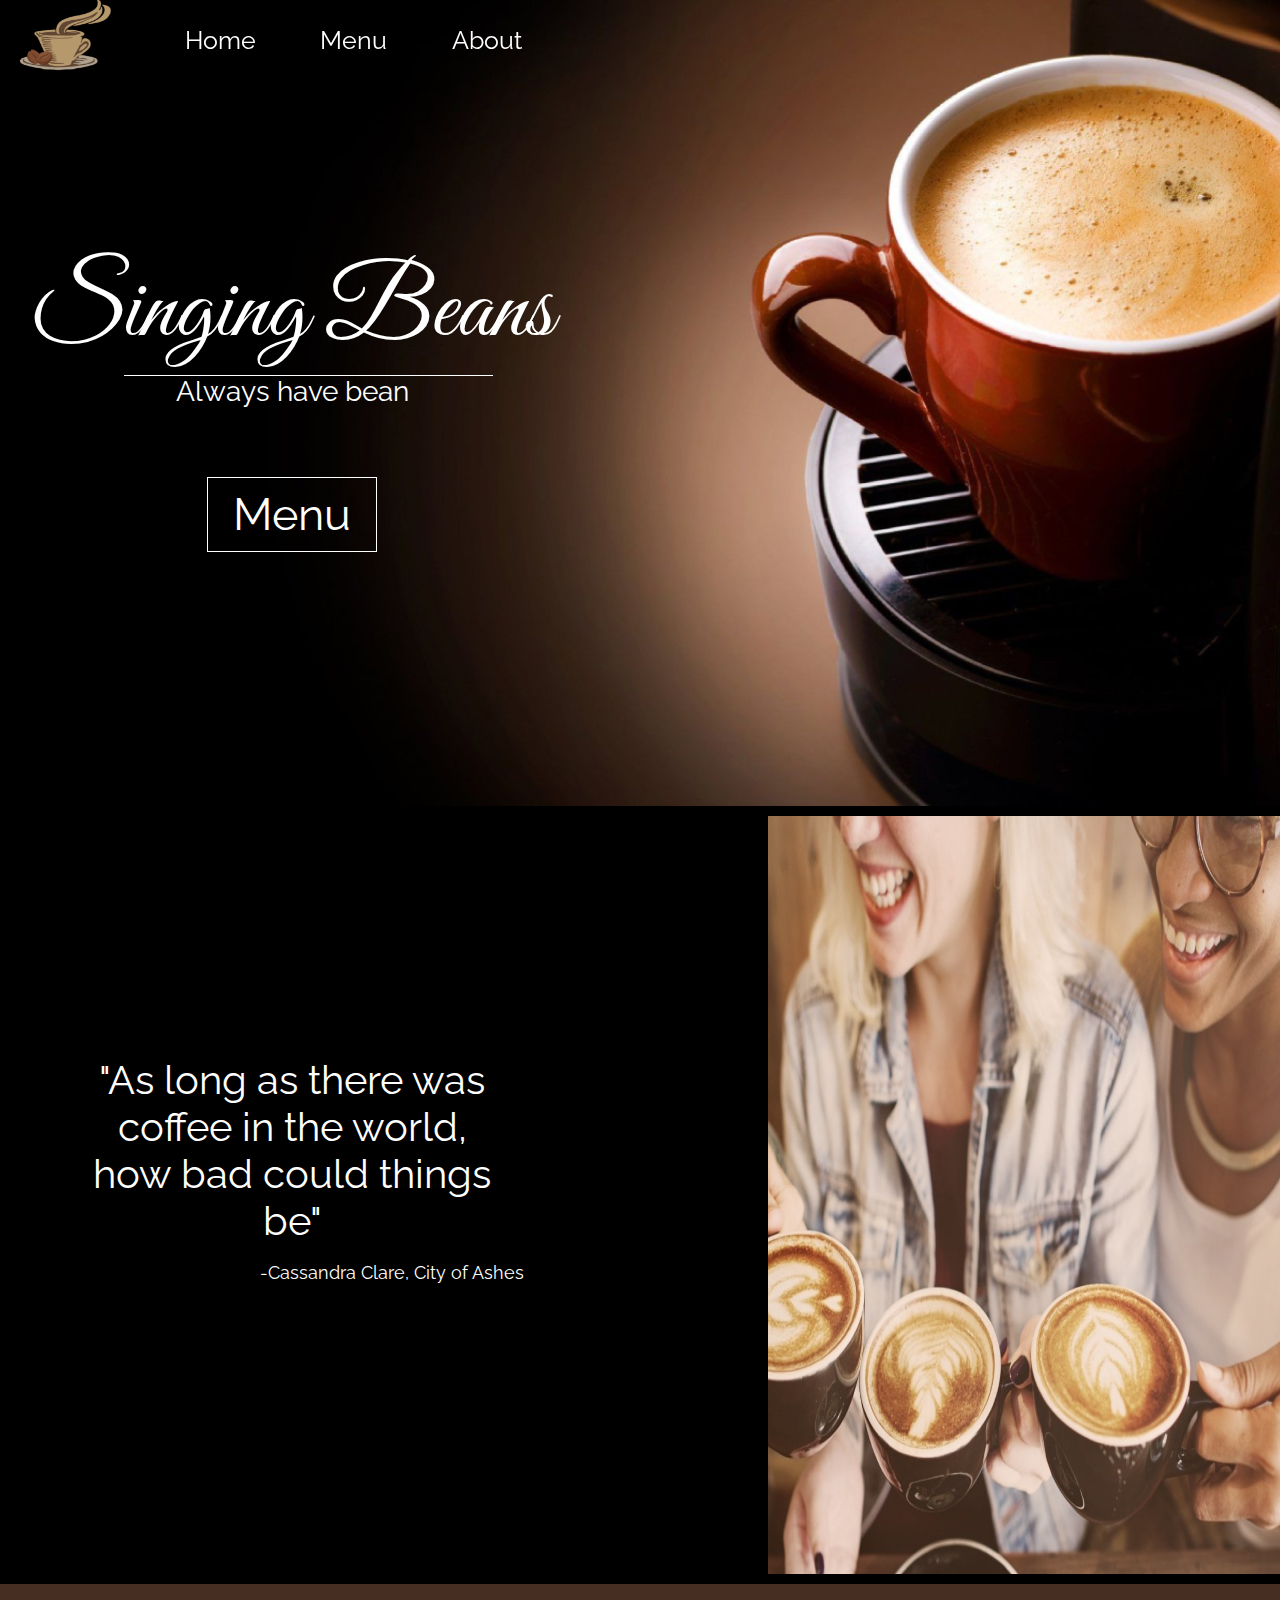
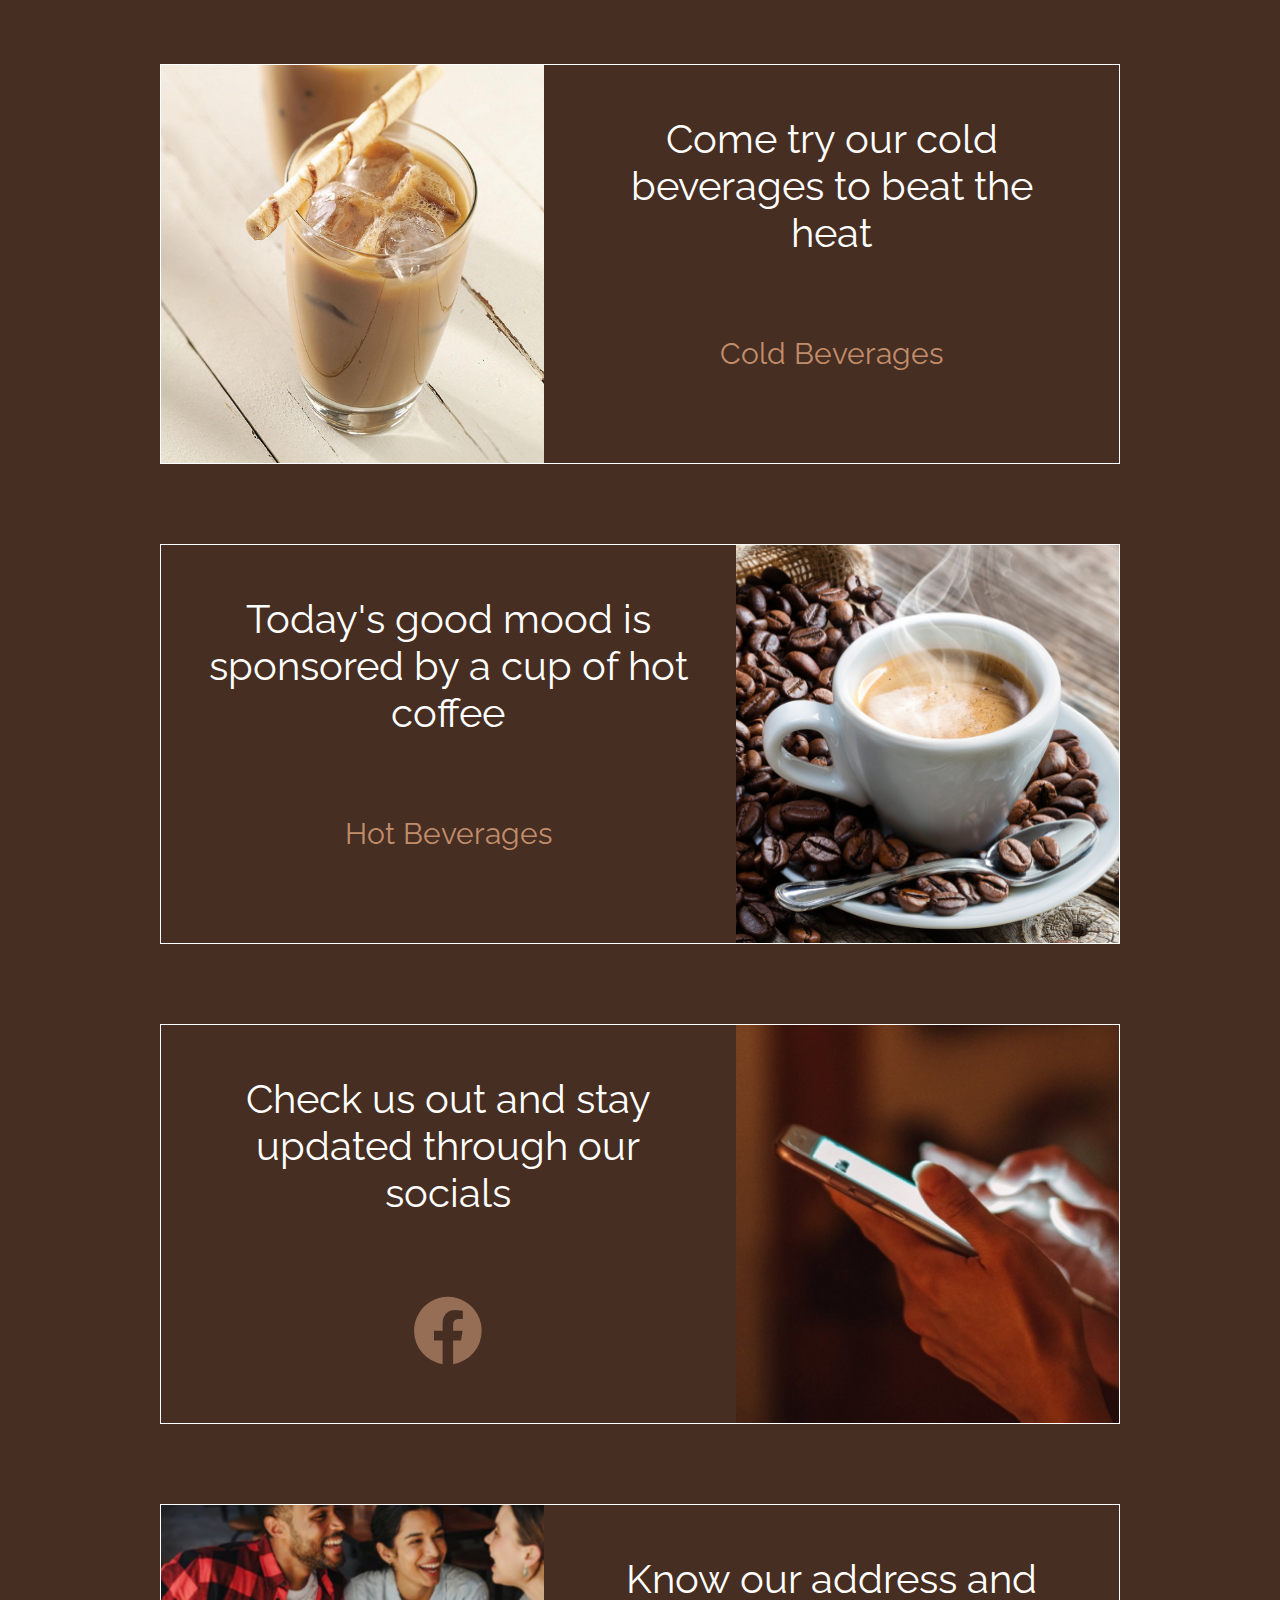
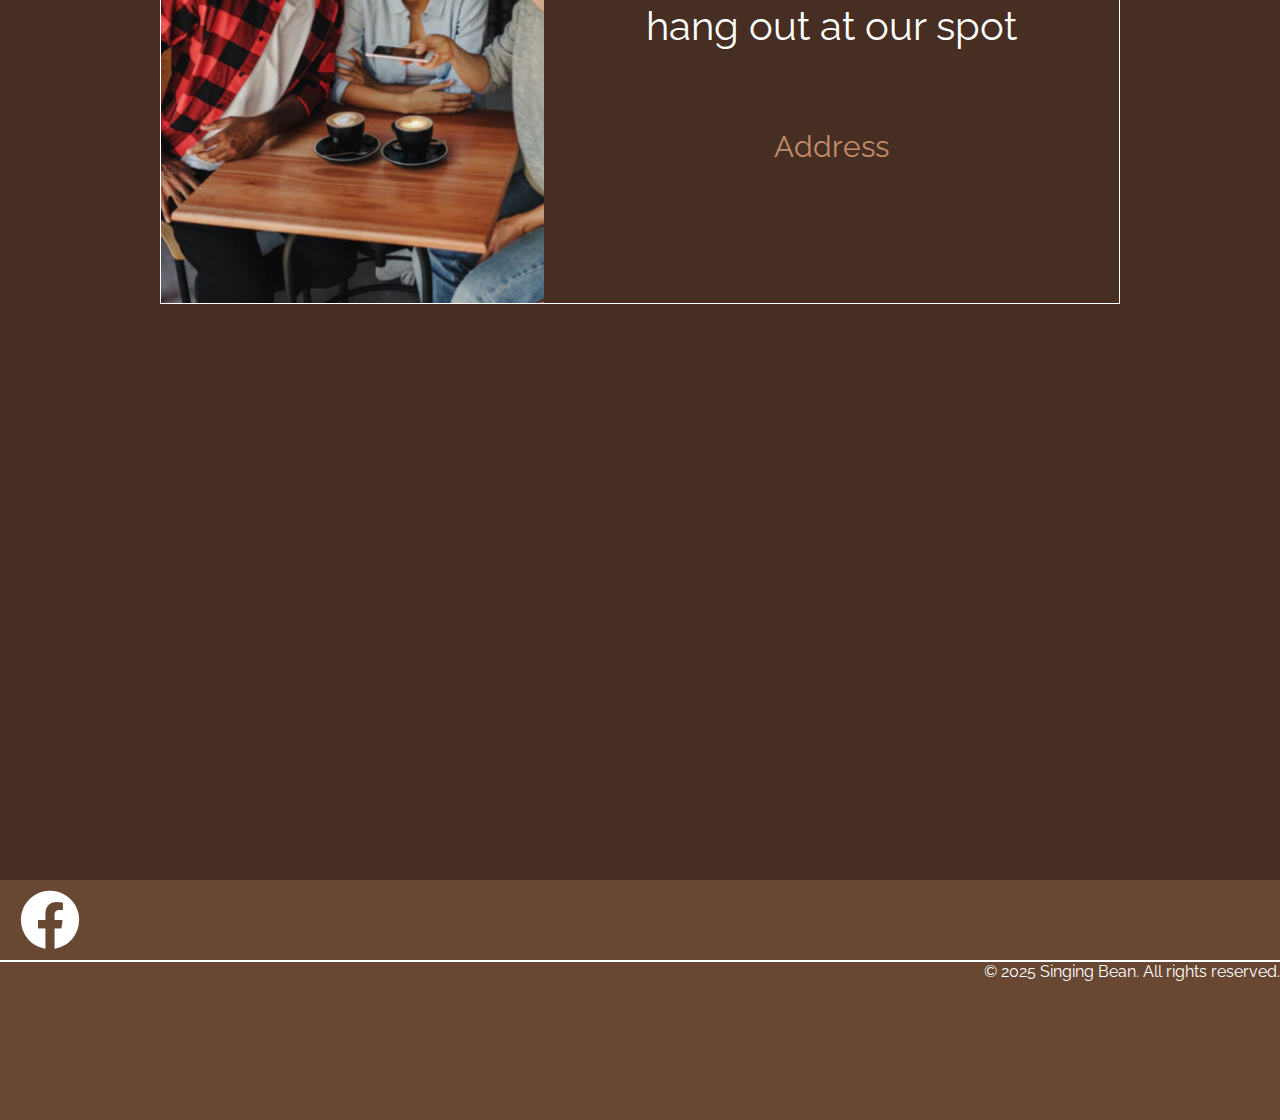
<file: index.html>
<!DOCTYPE html>
<html lang="en">
<head>
    <meta charset="UTF-8">
    <meta http-equiv="X-UA-Compatible" content="IE=edge">
    <meta name="viewport" content="width=device-width, initial-scale=1.0">
    <title>Singing Bean</title>
    <link rel="stylesheet" href="style.css">
    <link rel="stylesheet" href="/fas-faweb/css/all.min.css">
    <link rel="preconnect" href="https://fonts.googleapis.com">
    <link rel="preconnect" href="https://fonts.gstatic.com" crossorigin>
    <link rel="preconnect" href="https://fonts.googleapis.com">
    <link rel="preconnect" href="https://fonts.gstatic.com" crossorigin>
    <link href="https://fonts.googleapis.com/css2?family=Great+Vibes&display=swap" rel="stylesheet">
    <link href="https://fonts.googleapis.com/css2?family=Raleway:wght@300&display=swap" rel="stylesheet">
</head>
<body>
    <div class="navbar">
        <div class="navsec">
            <div class="navitm logo"><a href="index.html"><img src="./Pictures/logo only transparent.png" alt="Singing Bean Logo"></a></div>
            <div class="navitm Home"><a href="index.html">Home</a></div>
            <div class="navitm Menu"><a href="menu.html">Menu</a></div>
            <div class="navitm About"><a href="about.html">About</a></div>
        </div>
    </div>

    <div class="frstcontent">
    </div>

    <div class="tagline">
        <p>S<span>inging Bea</span>ns</p>
        <small>Always have bean</small>
        <div class="menubtndiv">
            <a href="./menu.html" class="menubtn">Menu</a>
        </div>
    </div>

    <div class="scndcontent">
        <div class="scndflxC">
            <div class="scndCdivs frstSCdiv">
                <div class="fscdcter">
                    <p>"As long as there was coffee in the world, <br>how bad could things be"</p>
                    <div class="smallquote">
                        <small>-Cassandra Clare, City of Ashes</small>
                    </div>
                </div>
            </div>
            <div class="scndCdivs scndSCdiv">
                <img src="./Pictures/friendskopi.jpg" alt="">
            </div>
        </div>
    </div>

    <div class="thrdcontent">
        <div class="lstcontainer">

            <div class="lstC coldDrinks">
                <div class="pictures clddrinkpic ">
                </div>
                <div class="description clddrinkdesc">
                    <div class="txtdesccter">
                        <p>Come try our cold beverages to beat the heat</p>
                        <div>
                            <a href="./menu.html" class="editA">Cold Beverages</a>
                        </div>
                    </div>
                </div>
            </div>

            <div class="lstC hotDrinks">
                <div class="description htdrinkdesc">
                    <div class="txtdesccter">
                        <p>Today's good mood is sponsored by a cup of hot coffee</p>
                        <div>
                            <a href="./menu.html#hotxpreso" class="editA">Hot Beverages</a>
                        </div>
                    </div>
                </div>
                <div class="pictures htdrinkpic">
                </div>
            </div>

            <div class="lstC checkUsOut">
                <div class="description chkoutdesc">
                    <div class="txtdesccter">
                        <p>Check us out and stay updated through our socials</p>
                        <div>
                            <a href="https://www.facebook.com/kinnard.cote.3/" target="_blank"><i class="fa-brands fa-facebook descfb"></i></a>
                        </div>
                    </div>
                </div>
                <div class="pictures chkoutpic">
                </div>
            </div>

            <div class="lstC location">
                <div class="pictures locpic">
                </div>
                <div class="description locdesc">
                    <div class="txtdesccter">
                        <p>Know our address and hang out at our spot</p>
                        <div>
                            <a href="#" class="editA address">Address</a>
                            <p class="showadr">Paco Manila</p>
                        </div>
                    </div>
                </div>
            </div>

        </div>
    </div>

    <div class="footer">
        <div class="container1">
            <a href="https://www.facebook.com/kinnard.cote.3/" target="_blank"><i class="fa-brands fa-facebook footerfb"></i></a>
        </div>
        <div class="container2">
            <p>© 2025 Singing Bean. All rights reserved.</p>
        </div>
    </div>
</body>
</html>
</file>
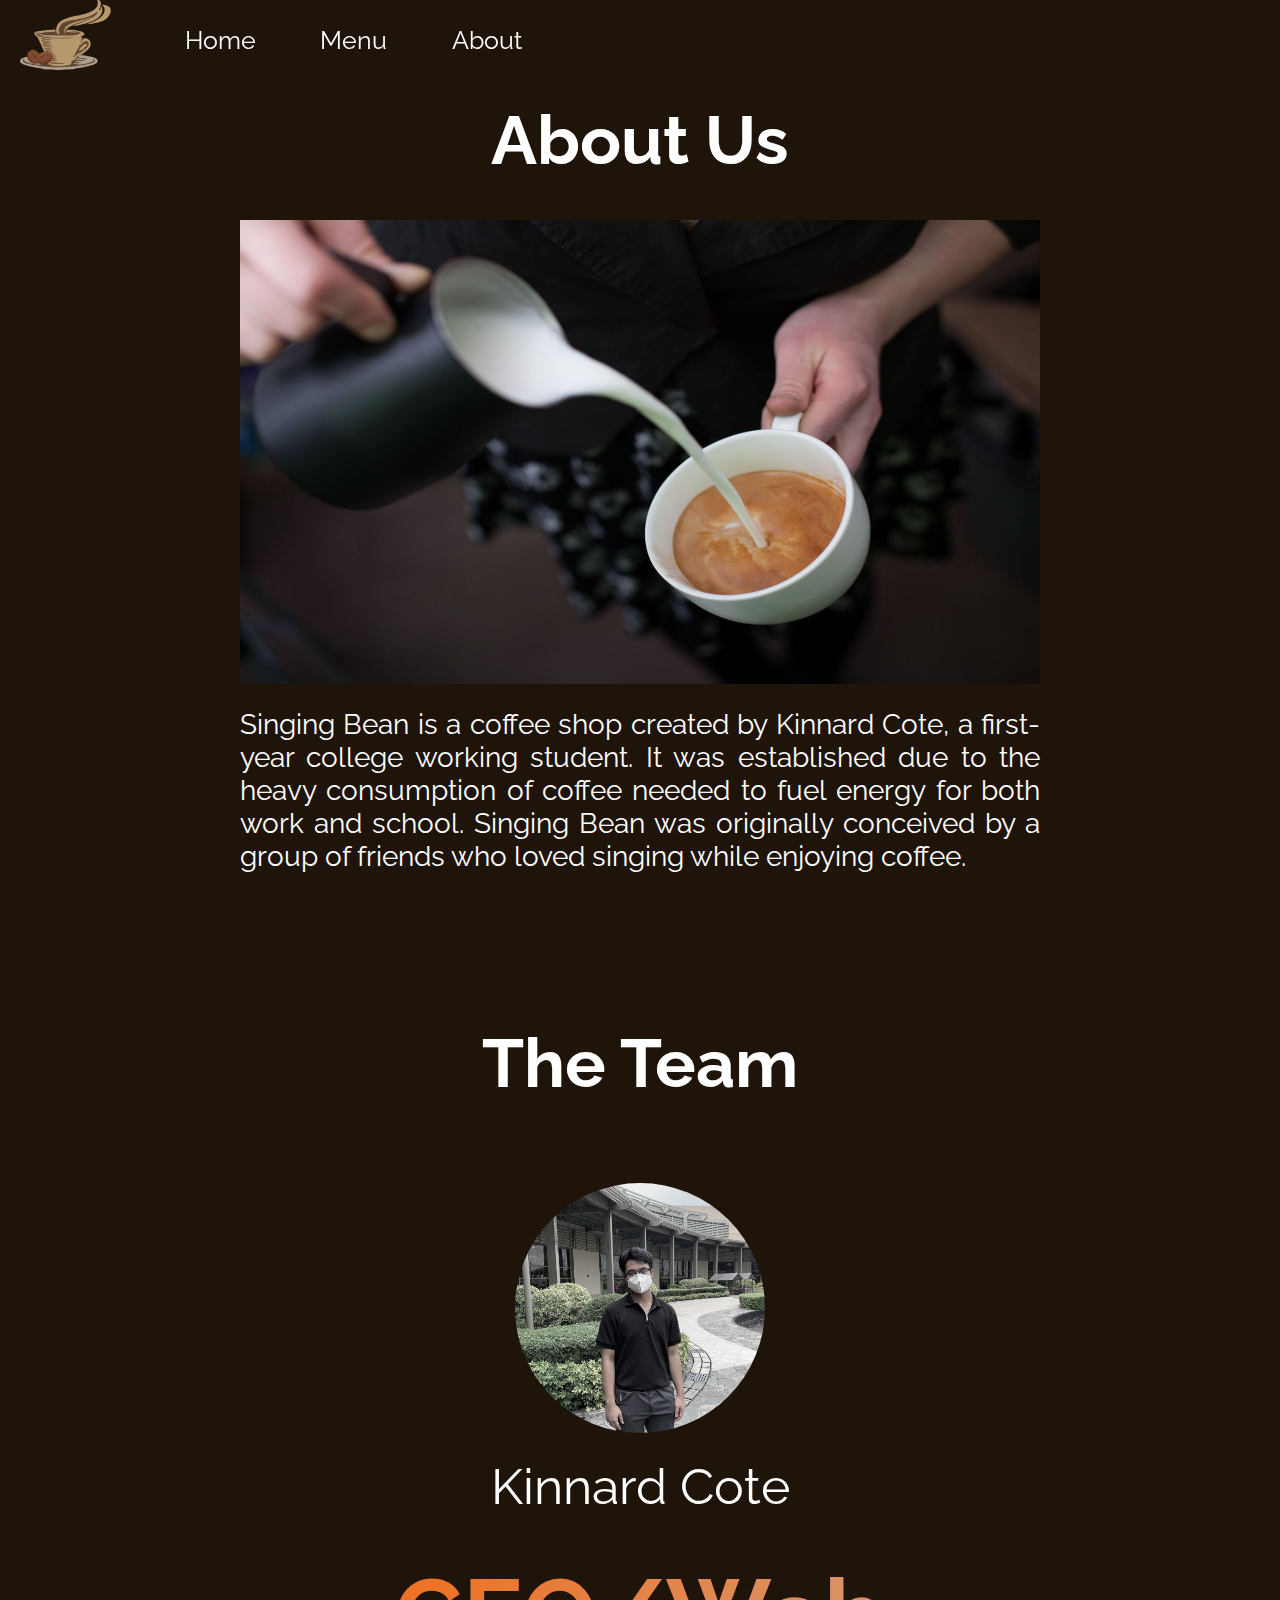
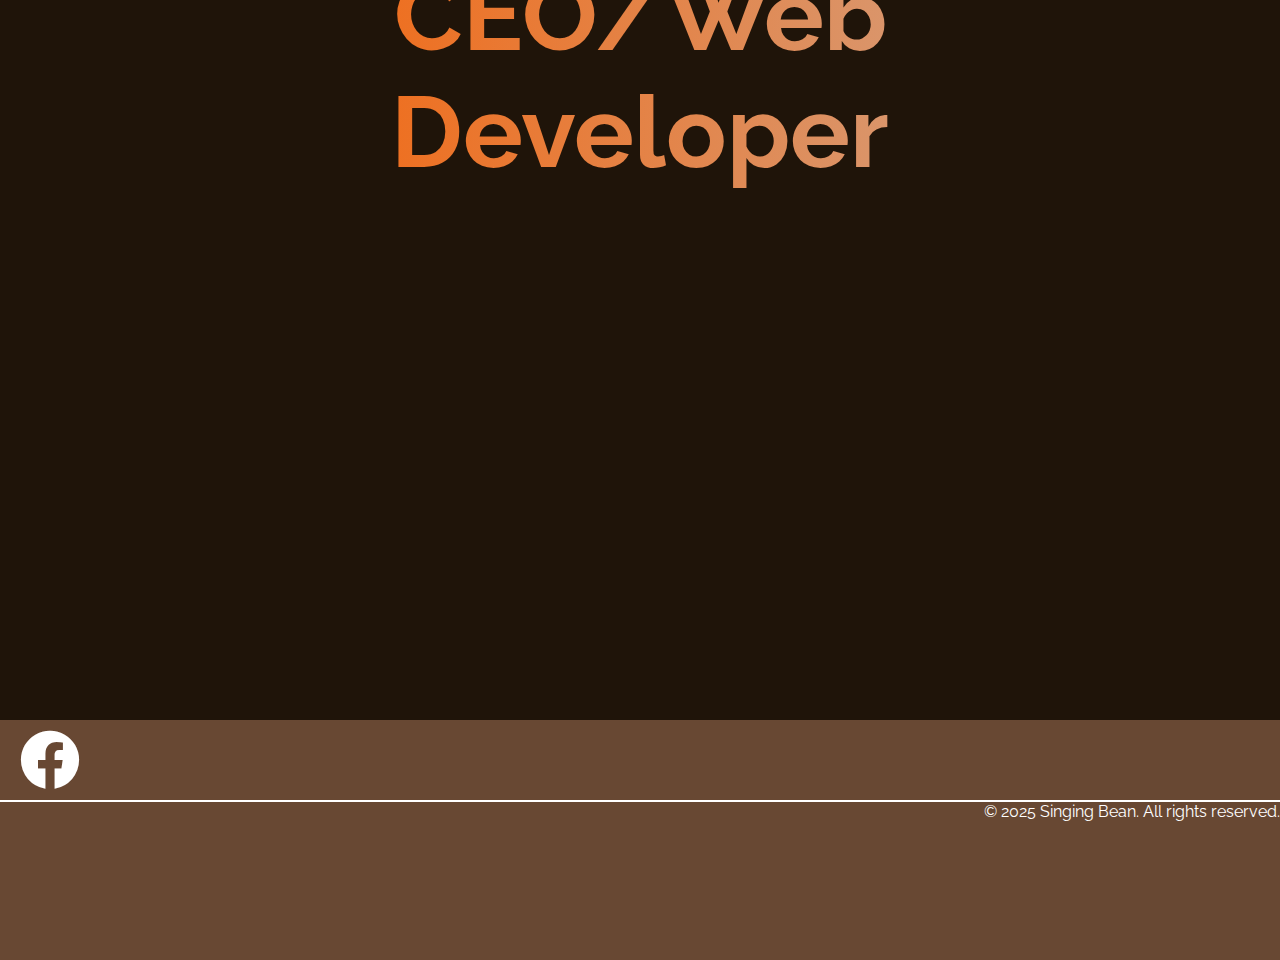
<file: about.html>
<!DOCTYPE html>
<html lang="en">
<head>
    <meta charset="UTF-8">
    <meta http-equiv="X-UA-Compatible" content="IE=edge">
    <meta name="viewport" content="width=device-width, initial-scale=1.0">
    <title>Singing Bean</title>
    <link rel="stylesheet" href="aboutstyle.css">
    <link rel="stylesheet" href="/fas-faweb/css/all.min.css">
    <link rel="preconnect" href="https://fonts.googleapis.com">
    <link rel="preconnect" href="https://fonts.gstatic.com" crossorigin>
    <link href="https://fonts.googleapis.com/css2?family=Raleway:wght@300&display=swap" rel="stylesheet">
</head>
<body>
    <div class="navbar">
        <div class="navsec">
            <div class="navitm logo"><a href="index.html"><img src="./Pictures/logo only transparent.png" alt="Singing Bean Logo"></a></div>
            <div class="navitm Home"><a href="index.html">Home</a></div>
            <div class="navitm Menu"><a href="menu.html">Menu</a></div>
            <div class="navitm About"><a href="about.html">About</a></div>
        </div>
    </div>

    <div class="container">
        <h1>About Us</h1>
        <div class="abtussecter">

            <div class="secone">
                <div class="pic">
                    <img src="./Pictures/abtpic.jpg" alt="Coffee picture">
                </div>
                <div class="herdesc">
                    <p>Singing Bean is a coffee shop created by Kinnard Cote, a first-year college working student. It was established due to the heavy consumption of coffee needed to fuel energy for both work and school. Singing Bean was originally conceived by a group of friends who loved singing while enjoying coffee.
                    </p>
                </div>
            </div>
        </div>

        <div class="slidercontainer">
            <h1>The Team</h1>
            <div class="sliderslidect">
                <div class="slideitms person1 anmation">
                    <img src="./Pictures/pofilepage/kinnad.jpg" alt="">
                    <p class="name">Kinnard Cote</p>
                    <p class="role">CEO/Web Developer</p>
                </div>
            </div>
        </div>
    </div>

    <div class="footer">
        <div class="container1">
            <a href="https://www.facebook.com/kinnard.cote.3/" target="_blank"><i class="fa-brands fa-facebook footerfb"></i></a>
        </div>
        <div class="container2">
            <p>© 2025 Singing Bean. All rights reserved.</p>
        </div>
    </div>
</body>
</html>
</file>
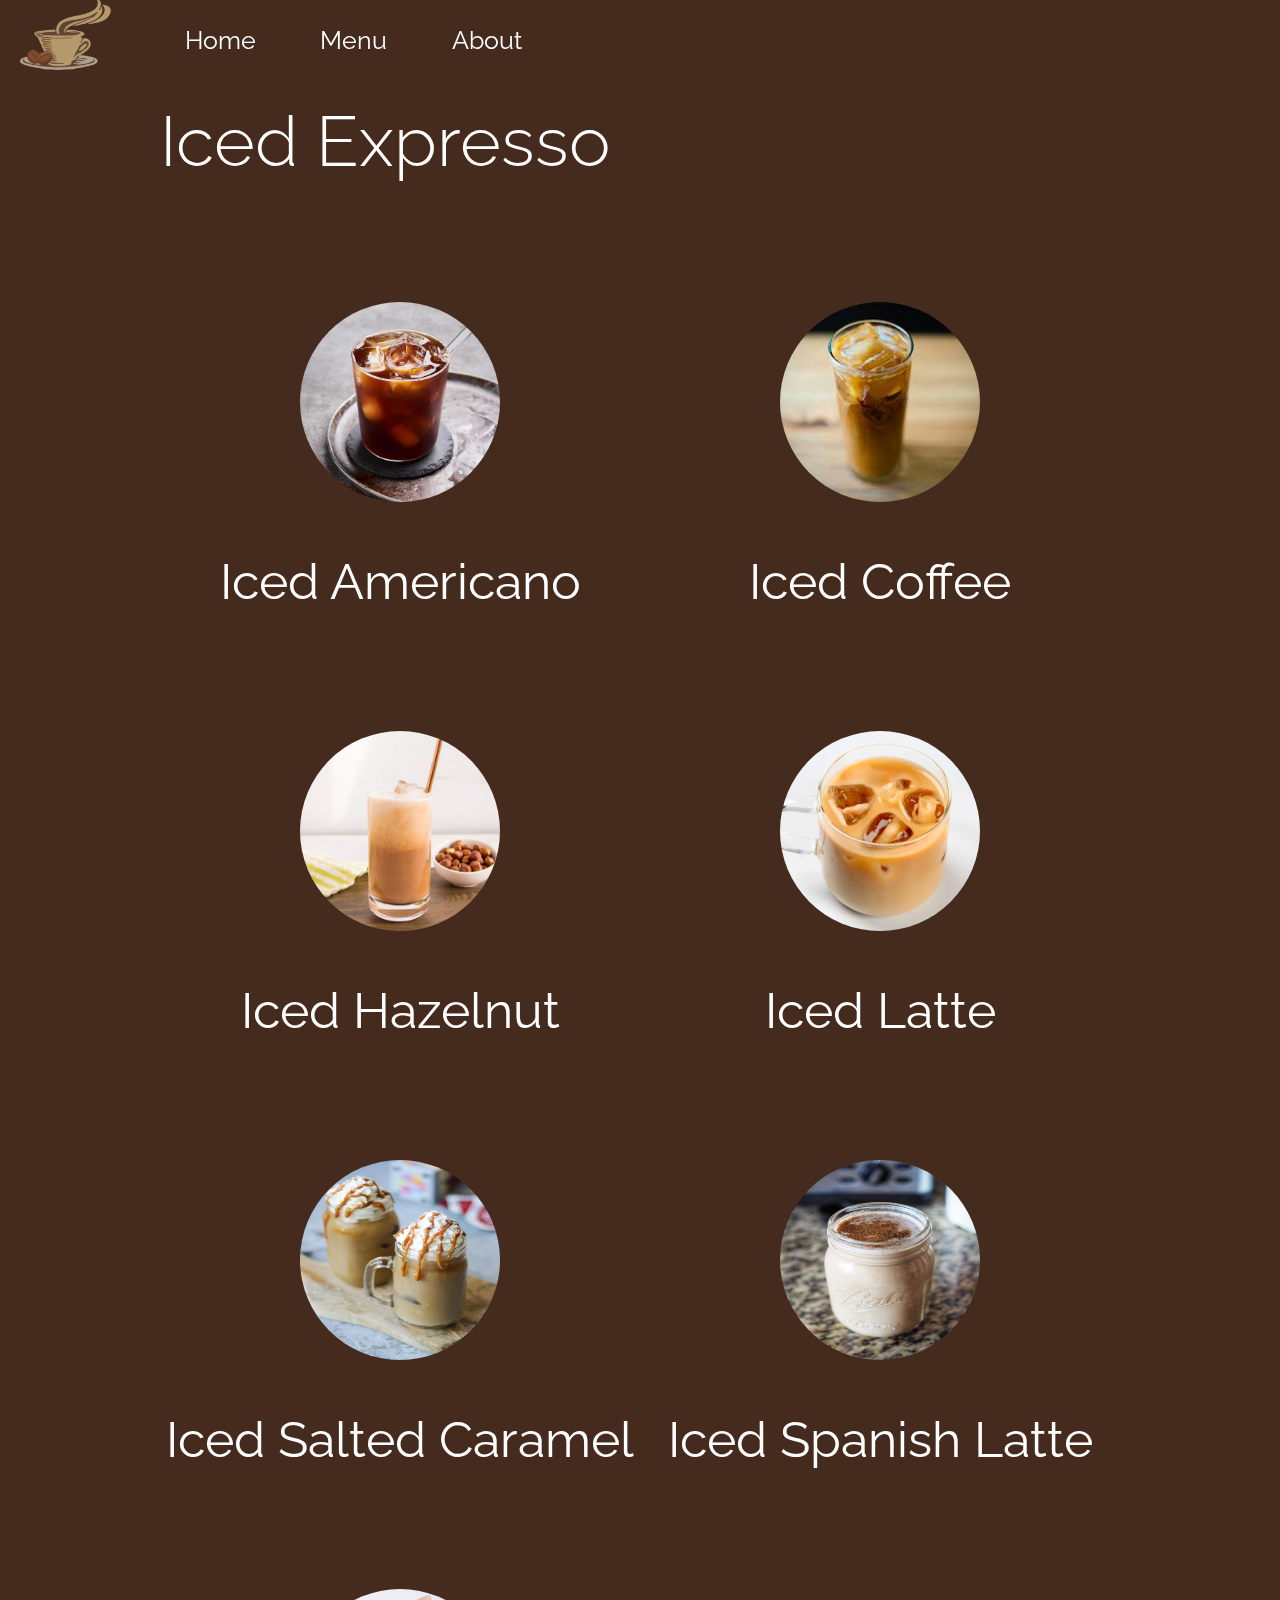
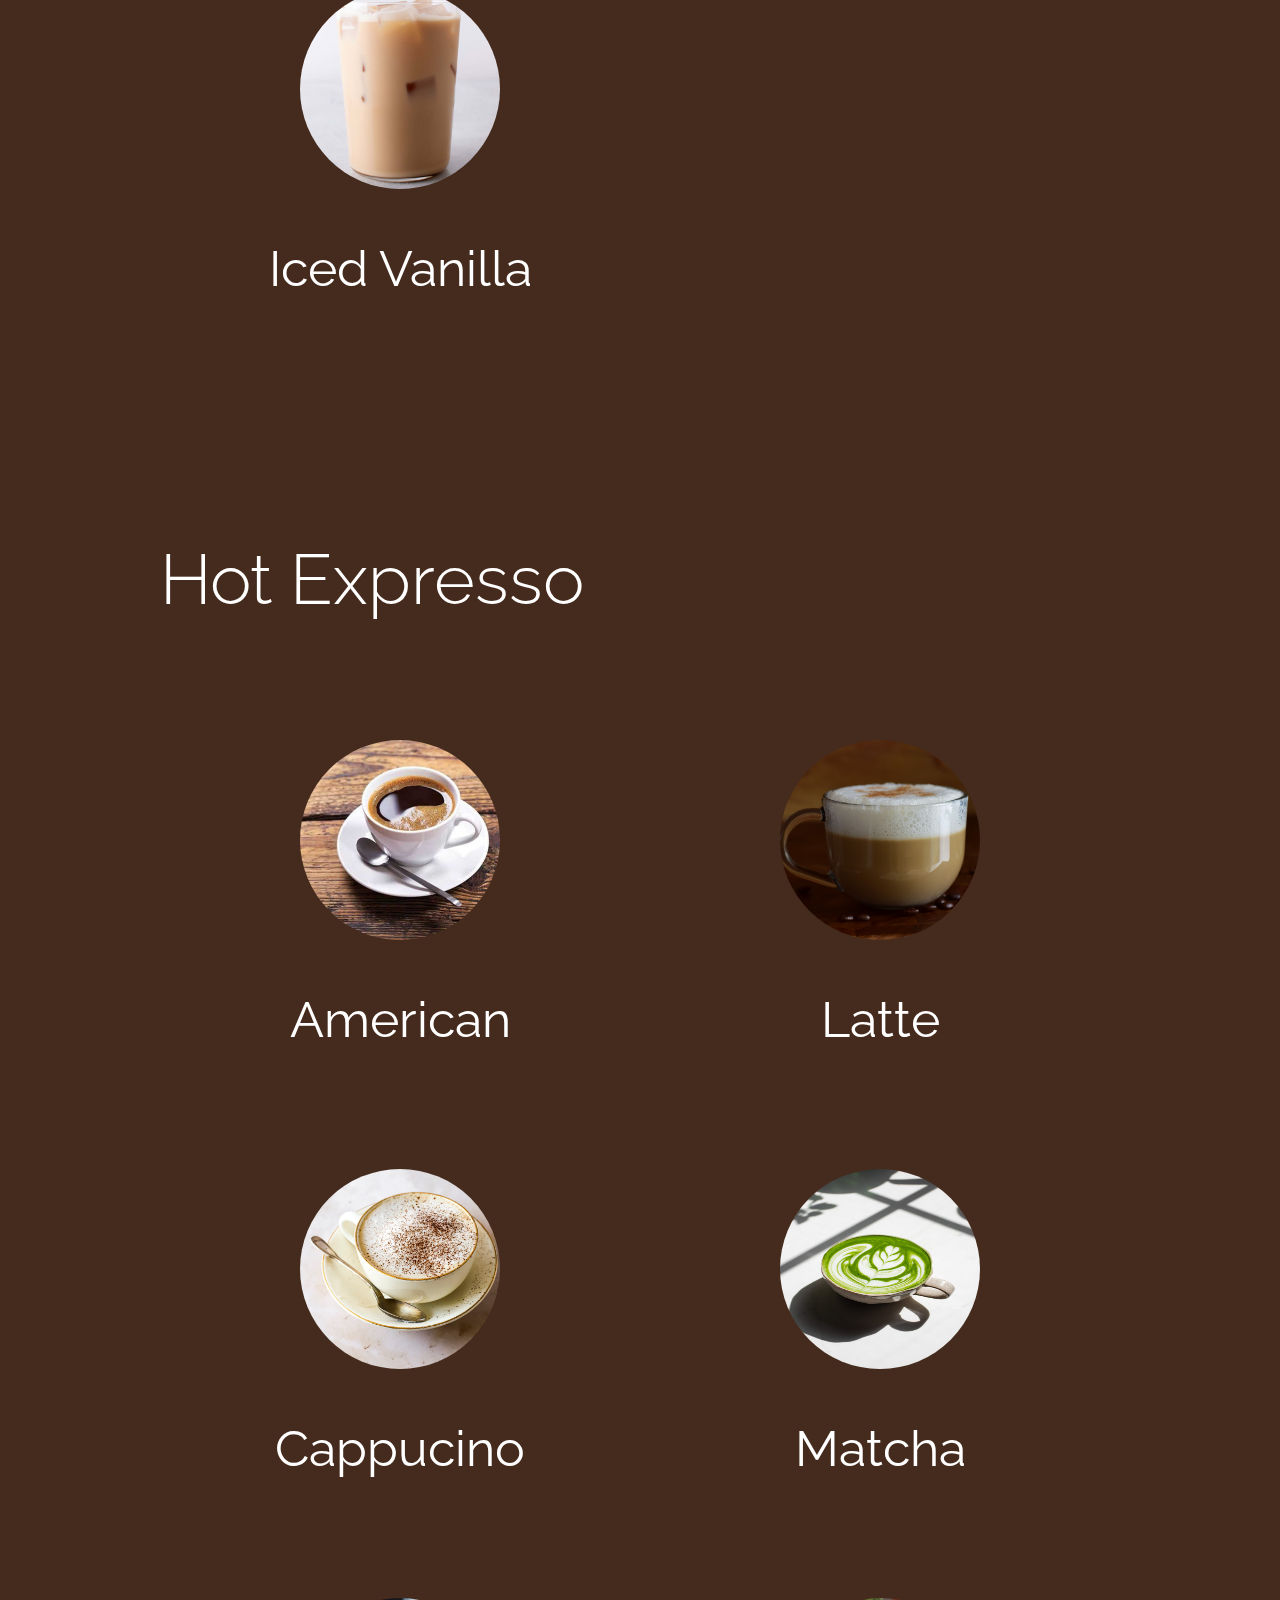
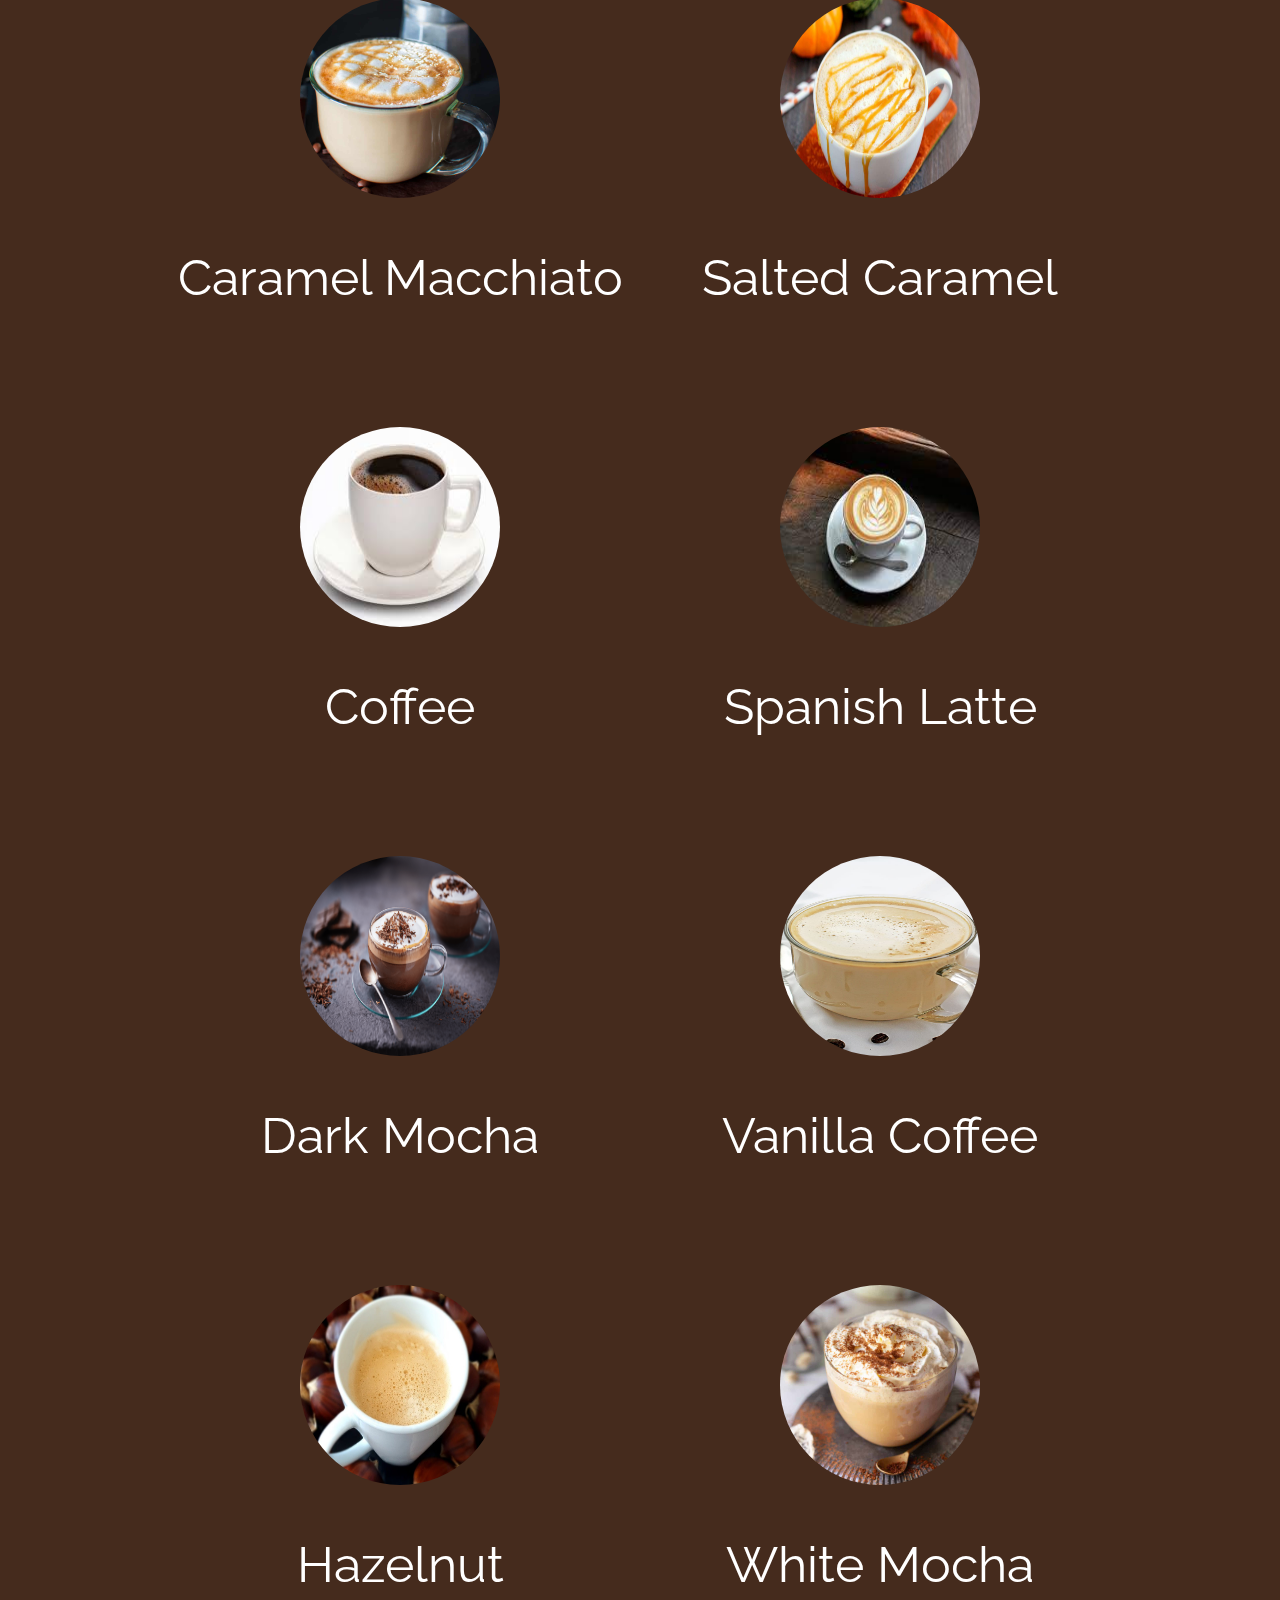
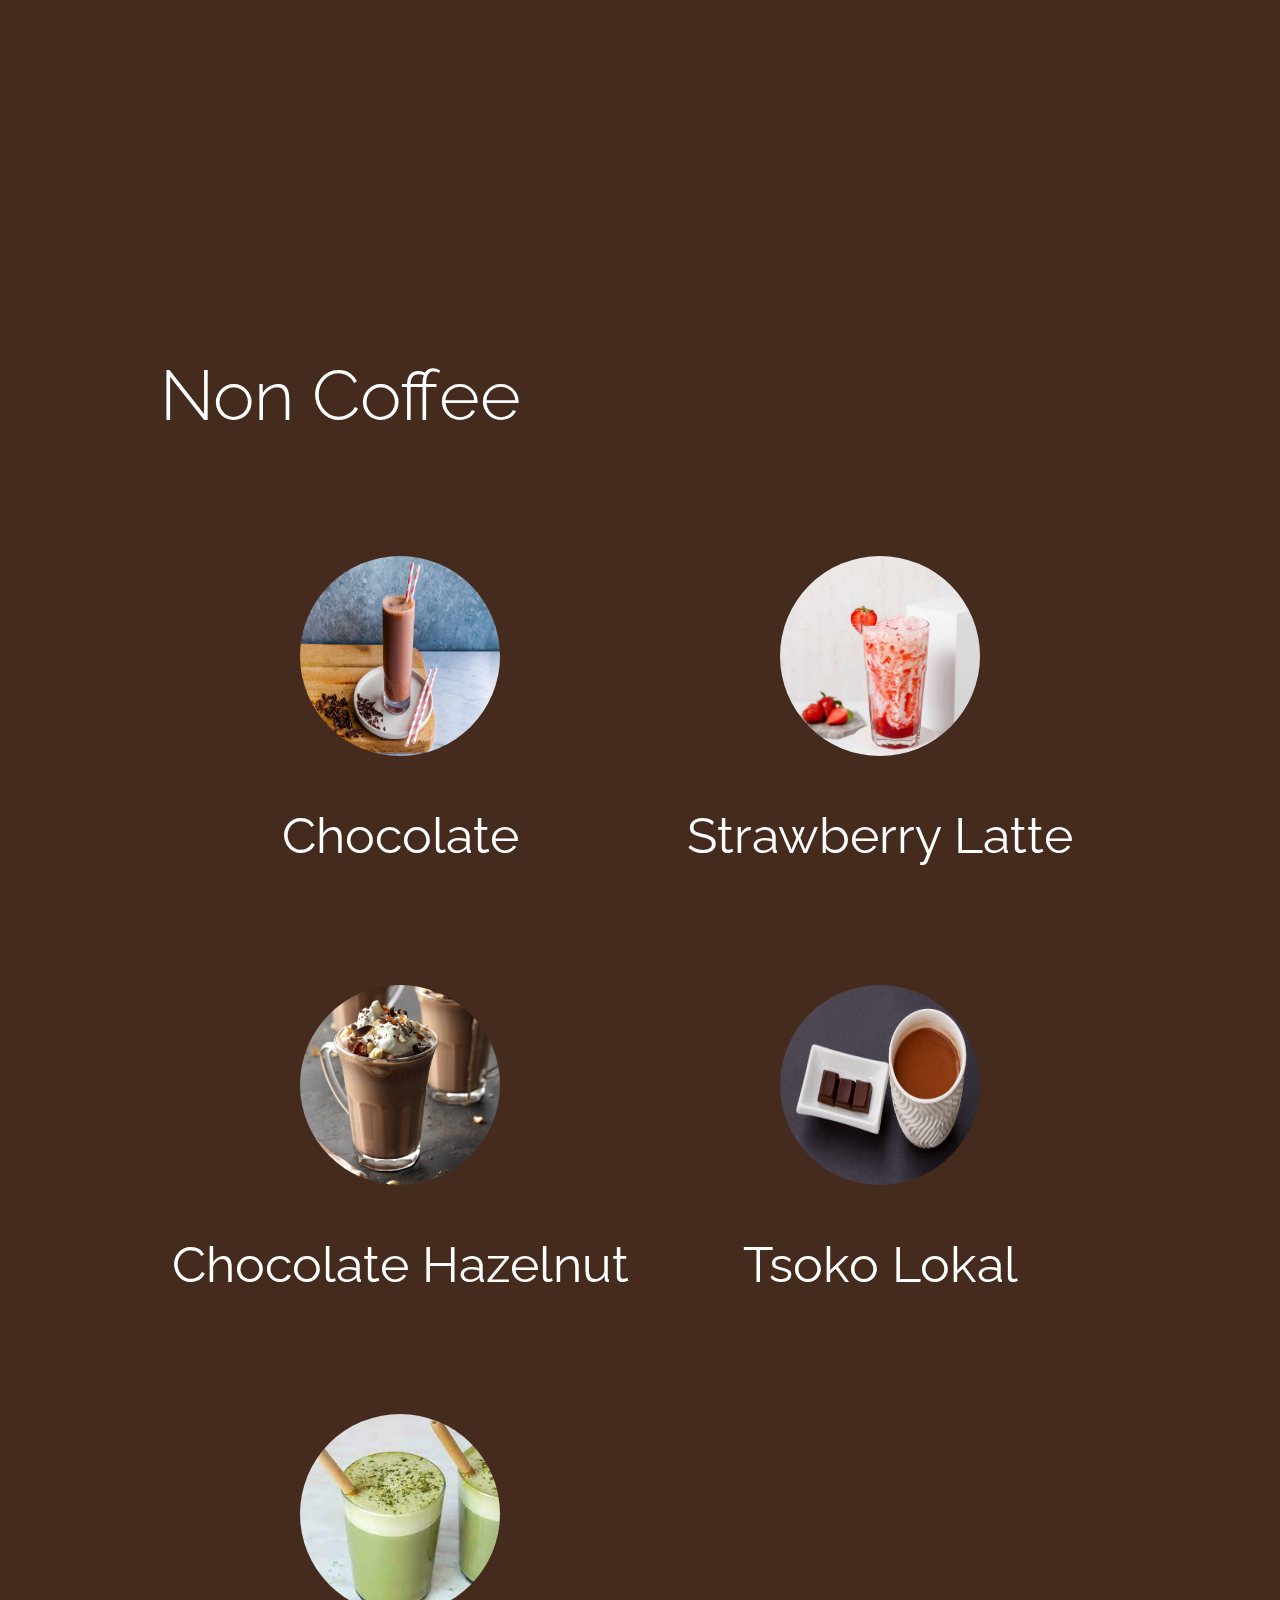
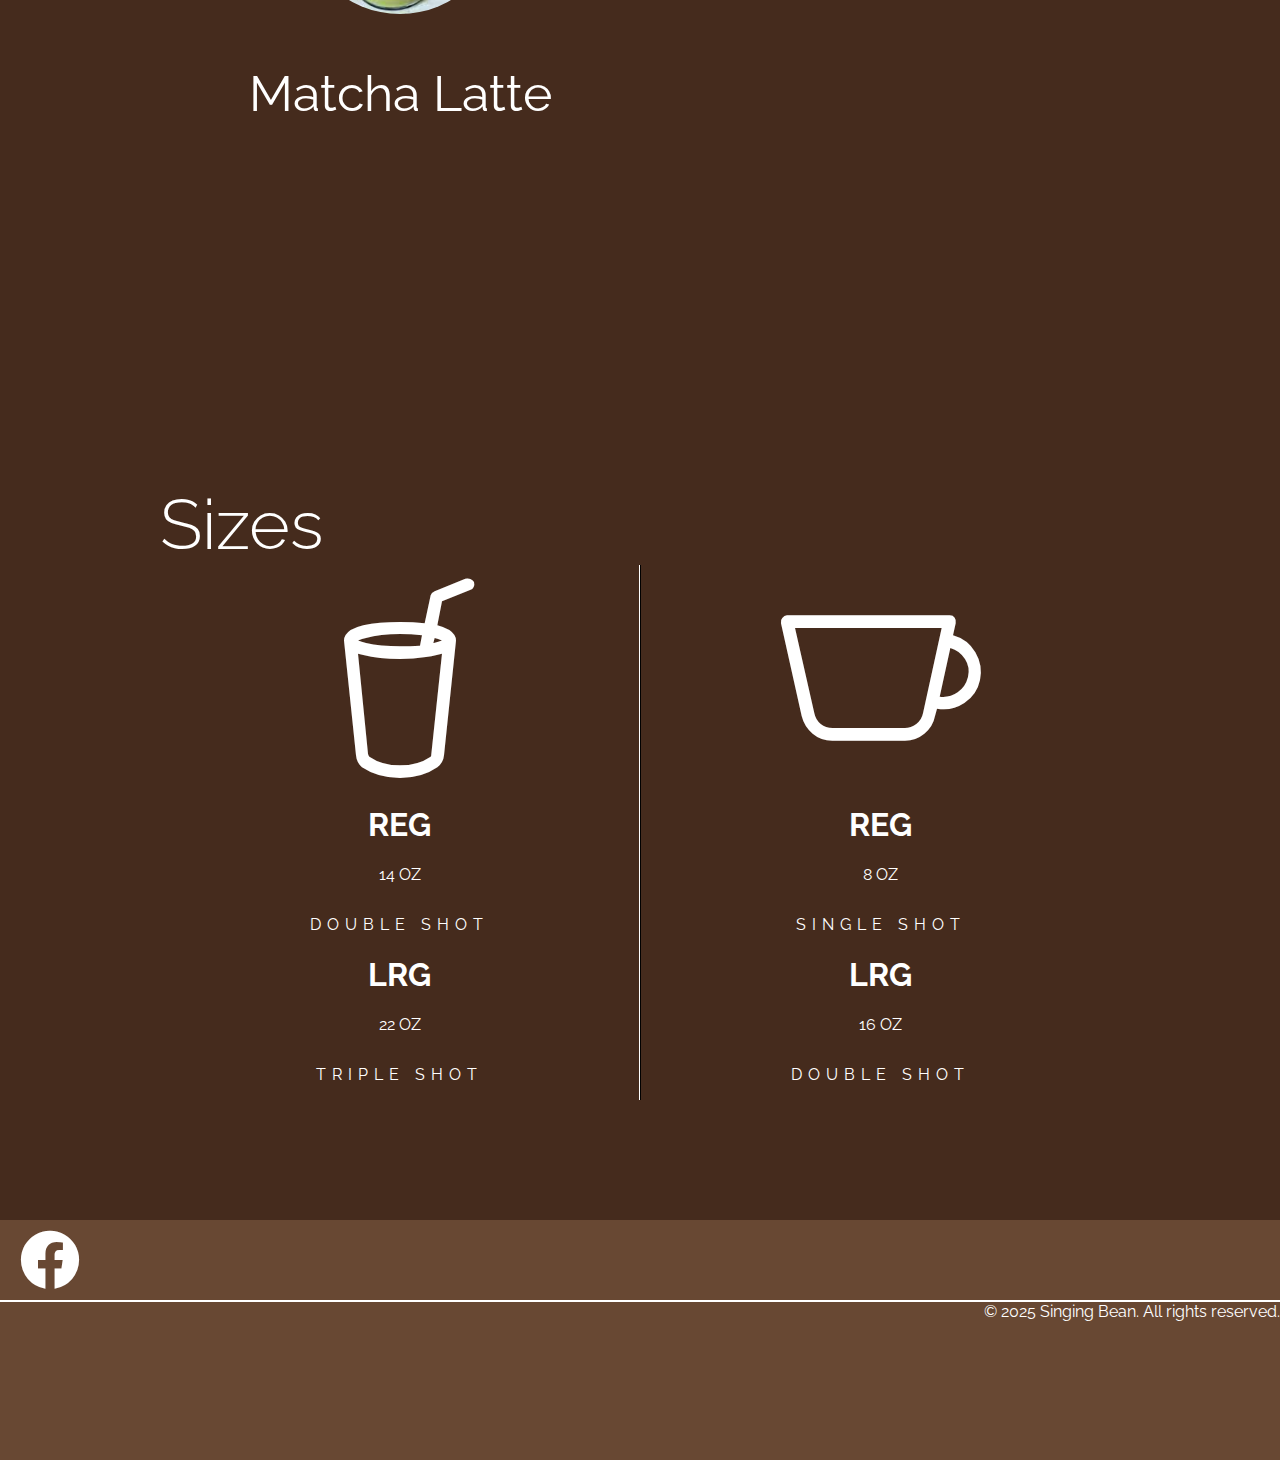
<file: menu.html>
<!DOCTYPE html>
<html lang="en">
<head>
    <meta charset="UTF-8">
    <meta http-equiv="X-UA-Compatible" content="IE=edge">
    <meta name="viewport" content="width=device-width, initial-scale=1.0">
    <title>Singing Bean</title>
    <link rel="stylesheet" href="menustyle.css">
    <link rel="stylesheet" href="/fas-faweb/css/all.min.css">
    <link rel="stylesheet" href="https://cdn.jsdelivr.net/npm/bootstrap-icons@1.5.0/font/bootstrap-icons.css">
    <link rel="preconnect" href="https://fonts.googleapis.com">
    <link rel="preconnect" href="https://fonts.gstatic.com" crossorigin>
    <link href="https://fonts.googleapis.com/css2?family=Raleway:wght@300&display=swap" rel="stylesheet">
</head>
<body>
    <div class="navbar">
        <div class="navsec">
            <div class="navitm logo"><a href="index.html"><img src="./Pictures/logo only transparent.png" alt="Singing Bean Logo"></a></div>
            <div class="navitm Home"><a href="index.html">Home</a></div>
            <div class="navitm Menu"><a href="#">Menu</a></div>
            <div class="navitm About"><a href="about.html">About</a></div>
        </div>
    </div>
    
    <div class="backgroundcter">
        <div class="container">
            <div class="menudiv icedexprexos">
                <h1>Iced Expresso</h1>
                <div class="ctitems">
                    <div class="flxsec1">
                        <div class="iccteritm">
                            <div class="img">
                                <img src="./Pictures/menupics/iced/iamericano.jpg" alt="">
                            </div>
                            <div class="desc">
                                <p>Iced Americano</p>
                            </div>
                        </div>

                        <div class="iccteritm">
                            <div class="img">
                                <img src="./Pictures/menupics/iced/ihaze.webp" alt="">
                            </div>
                            <div class="desc">
                                <p>Iced Hazelnut</p>
                            </div>
                        </div>

                        <div class="iccteritm">
                            <div class="img">
                                <img src="./Pictures/menupics/iced/isaltedcarm.webp" alt="">
                            </div>
                            <div class="desc">
                                <p>Iced Salted Caramel</p>
                            </div>
                        </div>
                        
                        <div class="iccteritm">
                            <div class="img">
                                <img src="./Pictures/menupics/iced/ivanilla.jpg" alt="">
                            </div>
                            <div class="desc">
                                <p>Iced Vanilla</p>
                            </div>
                        </div>
                    </div>
                    
                    <div class="flxsec2">
                        <div class="iccteritm">
                            <div class="img">
                                <img src="./Pictures/menupics/iced/icafe.jfif" alt="">
                            </div>
                            <div class="desc">
                                <p>Iced Coffee</p>
                            </div>
                        </div>

                        <div class="iccteritm">
                            <div class="img">
                                <img src="./Pictures/menupics/iced/ilatte.jpeg" alt="">
                            </div>
                            <div class="desc">
                                <p>Iced Latte</p>
                            </div>
                        </div>

                        <div class="iccteritm">
                            <div class="img">
                                <img src="./Pictures/menupics/iced/ispanishlatte.jpg" alt="">
                            </div>
                            <div class="desc">
                                <p>Iced Spanish Latte</p>
                            </div>
                        </div>

                    </div>
                </div>
            </div>

            <div class="menudiv hotexprexos" id="hotxpreso">
                <h1>Hot Expresso</h1>
                <div class="ctitems">
                    <div class="ctitems">
                        <div class="flxsec1">
                            <div class="iccteritm">
                                <div class="img">
                                    <img src="./Pictures/menupics/hot/americano.jpg" alt="">
                                </div>
                                <div class="desc">
                                    <p>American</p>
                                </div>
                            </div>
    
                            <div class="iccteritm">
                                <div class="img">
                                    <img src="./Pictures/menupics/hot/cappucino.jfif" alt="">
                                </div>
                                <div class="desc">
                                    <p>Cappucino</p>
                                </div>
                            </div>
    
                            <div class="iccteritm">
                                <div class="img">
                                    <img src="./Pictures/menupics/hot/caramelmach.jpg" alt="">
                                </div>
                                <div class="desc">
                                    <p>Caramel Macchiato</p>
                                </div>
                            </div>
                            
                            <div class="iccteritm">
                                <div class="img">
                                    <img src="./Pictures/menupics/hot/coffee.jfif" alt="">
                                </div>
                                <div class="desc">
                                    <p>Coffee</p>
                                </div>
                            </div>

                            <div class="iccteritm">
                                <div class="img">
                                    <img src="./Pictures/menupics/hot/darkmocha.png" alt="">
                                </div>
                                <div class="desc">
                                    <p>Dark Mocha</p>
                                </div>
                            </div>

                            <div class="iccteritm">
                                <div class="img">
                                    <img src="./Pictures/menupics/hot/hazelnut.jpg" alt="">
                                </div>
                                <div class="desc">
                                    <p>Hazelnut</p>
                                </div>
                            </div>

                        </div>
                        
                        <div class="flxsec2">
                            <div class="iccteritm">
                                <div class="img">
                                    <img src="./Pictures/menupics/hot/latte.jpg" alt="">
                                </div>
                                <div class="desc">
                                    <p>Latte</p>
                                </div>
                            </div>
    
                            <div class="iccteritm">
                                <div class="img">
                                    <img src="./Pictures/menupics/hot/matcha.jpg" alt="">
                                </div>
                                <div class="desc">
                                    <p>Matcha</p>
                                </div>
                            </div>
    
                            <div class="iccteritm">
                                <div class="img">
                                    <img src="./Pictures/menupics/hot/saltercaram.jpg" alt="">
                                </div>
                                <div class="desc">
                                    <p>Salted Caramel</p>
                                </div>
                            </div>

                            <div class="iccteritm">
                                <div class="img">
                                    <img src="./Pictures/menupics/hot/spanishlatte.jfif" alt="">
                                </div>
                                <div class="desc">
                                    <p>Spanish Latte</p>
                                </div>
                            </div>

                            <div class="iccteritm">
                                <div class="img">
                                    <img src="./Pictures/menupics/hot/vanilla.jpg" alt="">
                                </div>
                                <div class="desc">
                                    <p>Vanilla Coffee</p>
                                </div>
                            </div>

                            <div class="iccteritm">
                                <div class="img">
                                    <img src="./Pictures/menupics/hot/whiteMocha.jpg" alt="">
                                </div>
                                <div class="desc">
                                    <p>White Mocha</p>
                                </div>
                            </div>
    
                        </div>
                    </div>
                </div>

            </div>

            <div class="menudiv noncoffee">
                <h1>Non Coffee</h1>
                <div class="ctitems">
                    <div class="ctitems">
                        <div class="flxsec1">
                            <div class="iccteritm">
                                <div class="img">
                                    <img src="./Pictures/menupics/noncoffee/chocolate.jpg" alt="">
                                </div>
                                <div class="desc">
                                    <p>Chocolate</p>
                                </div>
                            </div>
    
                            <div class="iccteritm">
                                <div class="img">
                                    <img src="./Pictures/menupics/noncoffee/hazelnutchoco.jpg" alt="">
                                </div>
                                <div class="desc">
                                    <p>Chocolate Hazelnut</p>
                                </div>
                            </div>

                            <div class="iccteritm">
                                <div class="img">
                                    <img src="./Pictures/menupics/noncoffee/matchaLatte.jfif" alt="">
                                </div>
                                <div class="desc">
                                    <p>Matcha Latte</p>
                                </div>
                            </div>
    
                        </div>
                        
                        <div class="flxsec2">
                            <div class="iccteritm">
                                <div class="img">
                                    <img src="./Pictures/menupics/noncoffee/strawberrylatte.jpg" alt="">
                                </div>
                                <div class="desc">
                                    <p>Strawberry Latte</p>
                                </div>
                            </div>
    
                            <div class="iccteritm">
                                <div class="img">
                                    <img src="./Pictures/menupics/noncoffee/tablea.jpg" alt="">
                                </div>
                                <div class="desc">
                                    <p>Tsoko Lokal</p>
                                </div>
                            </div>
    
                        </div>
                    </div>
                </div>
            </div>

           
            <div class="menudiv sizes">
                <h1>Sizes</h1>
                <div class="ctitems">
                    <div class="flxsec1">
                        <div class="sizesec1">
                            <div class="icon">
                                <i class="bi bi-cup-straw"></i>
                            </div>
                                <div class="reg">
                                    <h1>REG</h1>
                                    <p>14 OZ</p>
                                    <p class="ltespace">DOUBLE SHOT</p>
                                </div>
                                <div class="lrg">
                                    <h1>LRG</h1>
                                    <p>22 OZ</p>
                                    <p class="ltespace">TRIPLE SHOT</p>
                                </div>
                        </div>
                    </div>
                    <div class="flxsec2">
                        <div class="sizesec2">
                            <div class="icon">
                                <i class="bi bi-cup"></i>
                            </div>
                                <div class="reg">
                                    <h1>REG</h1>
                                    <p>8 OZ</p>
                                    <p class="ltespace">SINGLE SHOT</p>
                                </div>
                                <div class="lrg">
                                    <h1>LRG</h1>
                                    <p>16 OZ</p>
                                    <p class="ltespace">DOUBLE SHOT</p>
                                </div>
                        </div>
                        </div>
                    </div>
                </div>
            </div>
        </div>
    </div>

    <div class="footer">
        <div class="container1">
            <a href="https://www.facebook.com/kinnard.cote.3/" target="_blank"><i class="fa-brands fa-facebook footerfb"></i></a>
        </div>
        <div class="container2">
            <p>© 2025 Singing Bean. All rights reserved.</p>
        </div>
    </div>
</body>
</html>
</file>
<file: style.css>
*{
    margin: 0;
    padding: 0;
    box-sizing: border-box;
    font-family: 'Raleway', sans-serif;
}

.navbar{
    width: 100%;
    height: 5em;
    position: fixed;
    z-index: 1;
}

.navsec{
    display: flex;
    justify-content: space-between;
    align-items: center;
    width: 32em;
    margin-left: 10px;
    height: 5em;
}

.logo>a>img{
    width: 110px;
    height: 85px;
}

.navitm>a{
    font-size: 25px;
    text-decoration: none;
    color: #fff;
    transition: .4s linear;
}

.navitm>a:hover{
    color: #c28d6b;
}

.frstcontent{
    height: 51em;
    background-image: url(./Pictures/bean.png);
    background-position: top;
    background-repeat: no-repeat;
    z-index: -1;
    position: relative;
    border-bottom: 10px solid #000;
}

.tagline{
    position: absolute;
    color: white;
    left: 30px;
    top: 250px;
    text-align: center;
    height: 20em;
}

.tagline>p{
    font-size: 100px;
    font-family: 'Great Vibes', cursive;
}

.tagline>p>span{
    font-size: 100px;
    font-family: 'Great Vibes', cursive;
    border-bottom: 1px solid white;
}

.tagline>small{
    font-size: 28px;
}

.menubtndiv{
    margin-top: 80px;
}

.menubtn{
    text-decoration: none;
    font-size: 45px;
    color: #fff;
    padding: 10px 25px;
    border: 1px solid #fff;
    transition: .6s linear;
}

.menubtn:hover{
    background-color: #462E22;
    color: #966D55;
    border: none;
    border: 1px solid #966D55;
}

.scndcontent{
    height: 48em;
    background-color: #000;
    border-bottom: 10px solid #000;
    overflow: hidden;
}

.scndflxC{
    width: 100%;
    height: 48em;
    display: flex;
    flex-wrap: wrap;
}

.frstSCdiv{
    flex: 60%;
    overflow: hidden;
    position: relative;
}

.scndSCdiv{
    overflow: hidden;
    flex: 40%;
    position: relative;
    background: rgb(228, 141, 83);
    transition: .5s linear;
}

.scndSCdiv>img{
    opacity: .8;
    width: 50em;
    height: 48em;
    position: absolute;
    left: -14em;
}

.scndSCdiv:hover{
    background: rgb(226, 95, 7);
}

.fscdcter>p,small{
    color: #fff;
}

.fscdcter{
    position: absolute;
    left: 60px;
    top: 240px;
    text-align: center;
    width: 29em;
}

.fscdcter>p{
    font-size: 40px;
}

.smallquote{
    text-align: end;
    margin-top: 18px;
}

.smallquote>small{
    font-size: 18px;
}

.thrdcontent{
    height: 156em;
    background-color: #462E22;
    overflow: hidden;
}


.lstcontainer{
    width: 70em;
    margin: 40px auto 20px;
}

.lstC{
    width: 60em;
    height: 25em;
    margin: 80px auto;
    display: flex;
    flex-wrap: wrap;
    border: 1px solid #fff;
}

.pictures{
    flex: 40%;
}

.clddrinkpic{
    background-image: url(./Pictures/coldDrink.jpg);
    background-repeat: no-repeat;
    background-size: cover;
}

.htdrinkpic{
    background-image: url(./Pictures/hotkopi.jpg);
    background-repeat: no-repeat;
    background-size: cover;
    background-position: center;
}

.fudpic{
    background-image: url(./Pictures/bluebrrychC.png);
    background-repeat: no-repeat;
    background-size: cover;
}

.chkoutpic{
    background-image: url(./Pictures/checkOut.jpg);
    background-repeat: no-repeat;
    background-size: cover;
}

.locpic{
    background-image: url(./Pictures/location.png);
    background-repeat: no-repeat;
    background-size: cover;
}

.description{
    flex: 60%;
}

.txtdesccter{
    width: 30em;
    margin: 50px auto;
    text-align: center;
}

.txtdesccter>p{
    color: #fff;
    font-size: 40px;
}

.txtdesccter>div{
    margin-top: 80px;
}

.showadr{
    color: #c28d6b;
    margin-top: 20px;
    font-size: 20px;
    visibility: hidden;
    opacity: 0;
    transition: .4s linear;
}

.address:hover + .showadr{
    visibility: visible;
    opacity: 1;
}

.editA{
    font-size: 30px;
    text-decoration: none;
    background-color: #462E22;
    padding: 15px 25px;
    color: #c28d6b;
    border-radius: 30px;
    transition: .4s linear;
}

.editA:hover{
    background-color: #c28d6b;
    color: #462E22;
}

.descfb{
    font-size: 70px;
    color: #966D55;
    transition: .4s linear;
}

.descfb:hover{
    color: #c28d6b;
}

.footer{
    background-color: #684833;
    height: 15em;
    color: white;
}

.footerfb{
    font-size: 60px;
    color: white;
    margin: 10px 0 10px 20px;
}

.container1{
    border-bottom: 2px solid #fff;
}

.container2{
    text-align: end;
}

.slider{
    display: flex;
}
</file>
<file: aboutstyle.css>
*{
    margin: 0;
    padding: 0;
    box-sizing: border-box;
    font-family: 'Raleway', sans-serif;
}
.navbar{
    width: 100%;
    height: 5em;
    position: fixed;
    z-index: 1;
}

.navsec{
    display: flex;
    justify-content: space-between;
    align-items: center;
    width: 32em;
    margin-left: 10px;
    height: 5em;
}

.logo>a>img{
    width: 110px;
    height: 85px;
}

.navitm>a{
    font-size: 25px;
    text-decoration: none;
    color: #fff;
    transition: .4s linear;
}

.navitm>a:hover{
    color: #c28d6b;
}



/*insert div style here*/
.container{
    height: 145em;
    background-color: #1f1409;
    text-align: center;
    overflow: hidden;
}

.container>h1{
    color: #fff;
    margin-top: 100px;
    font-size: 68px;
}

.abtussecter{
    width: 50em;
    margin:  40px auto 0;
}

.slidercontainer{
    margin-top: 150px;
}

.slidercontainer>h1{
    font-size: 68px;
    color: #fff;
}

.pic>img{
    width: 100%;
    height: 29em;
}

.herdesc{
    color: #fff;
    text-align: justify;
    width: 100%;
    margin: 20px auto 0;
    font-size: 28px;

}

.sliderslidect{
    width: 75%;
    height: 40em;
    margin-top: 40px;
    margin: 80px auto;
    position: relative;
    overflow: hidden;
}

.slideitms{
    height: 40em;
}

.prev,.next{
    position: absolute;
    text-decoration: none;
    font-size: 70px;
    color: rgb(198, 198, 198);
    cursor: pointer;
}

.prev{
    left: 0;
    top:  40%;
}

.next{
    right: 0;
    top: 40%;
}

.slideitms>img{
    width: 250px;
    height: 250px;
    border-radius: 50%;
    filter: grayscale(.6);
    transition: .3s linear;
}

.slideitms>img:hover{
    filter: grayscale(0);
}

.name{
    color: #fff;
    font-size: 50px;
    margin: 20px auto 40px;
}

.role{
    background-image: linear-gradient(90deg,#f75f00,#d1a68c);
    -webkit-background-clip: text;
    color: transparent;
    font-size: 100px;
    font-weight: 700;
    margin: 0 auto 50px;
}

.slideitms>i{
    background-image: linear-gradient(90deg,#f75f00,#d1a68c);
    -webkit-background-clip: text;
    color: transparent;
    font-size: 25px;
}

.anmation{
    animation-name: animate;
    animation-duration: 2s;
}

@keyframes animate{
    from{opacity: .2}
    to{opacity: 1}
}

.footer{
    background-color: #684833;
    height: 15em;
    color: white;
}

.footerfb{
    font-size: 60px;
    color: white;
    margin: 10px 0 10px 20px;
}

.container1{
    border-bottom: 2px solid #fff;
}

.container2{
    text-align: end;
}
</file>
<file: menustyle.css>
*{
    margin: 0;
    padding: 0;
    box-sizing: border-box;
    font-family: 'Raleway', sans-serif;
}
.navbar{
    width: 100%;
    height: 5em;
    position: fixed;
    z-index: 1;
}

.navsec{
    display: flex;
    justify-content: space-between;
    align-items: center;
    width: 32em;
    margin-left: 10px;
    height: 5em;
}

.logo>a>img{
    width: 110px;
    height: 85px;
}

.navitm>a{
    font-size: 25px;
    text-decoration: none;
    color: #fff;
    transition: .4s linear;
}

.navitm>a:hover{
    color: #c28d6b;
}

.backgroundcter{
    background-color: #452b1d;
    overflow: hidden;
}

.container{
    margin: 100px auto 0;
    width: 60em;
    
}

.ctitems{
    width: 100%;
    margin: 0 0 120px;
    display: flex;
    flex-wrap: wrap;
}

.flxsec1,.flxsec2{
    flex: 50%;
}

.menudiv>h1{
    font-size: 70px;
    font-weight: 300;
    color: #fff;
}

.iccteritm{
    margin: 120px 0;
}

.img{
    width: 100%;
    display: flex;
    text-align: center;
    justify-content: center;
}

.img>img{
    width: 200px;
    height: 200px;
    border-radius: 50em;
}

.desc{
    width: 100%;
    text-align: center;
    margin-top: 50px;
}

.desc>p{
    font-size: 50px;
    color: #fff;
}

.fa-cup-straw{
    color: white;
    font-size: 100px;
}

.icon{
    display: flex;
    justify-content: center;
    align-items: center;
}

.icon>i{
    font-size: 200px;
    color: #fff
}

.reg,.lrg{
    display: flex;
    justify-content: center;
    align-items: center;
    flex-direction: column;
    color: #fff;
    line-height: 50px;
}

.sizesec1{
    border-right: 1px solid white;
}

.sizesec2{
    border-left: 1px solid;
}

.ltespace{
    letter-spacing: 6px;
}

.footer{
    background-color: #684833;
    height: 15em;
    color: white;
}

.footerfb{
    font-size: 60px;
    color: white;
    margin: 10px 0 10px 20px;
}

.container1{
    border-bottom: 2px solid #fff;
}

.container2{
    text-align: end;
}
</file>
